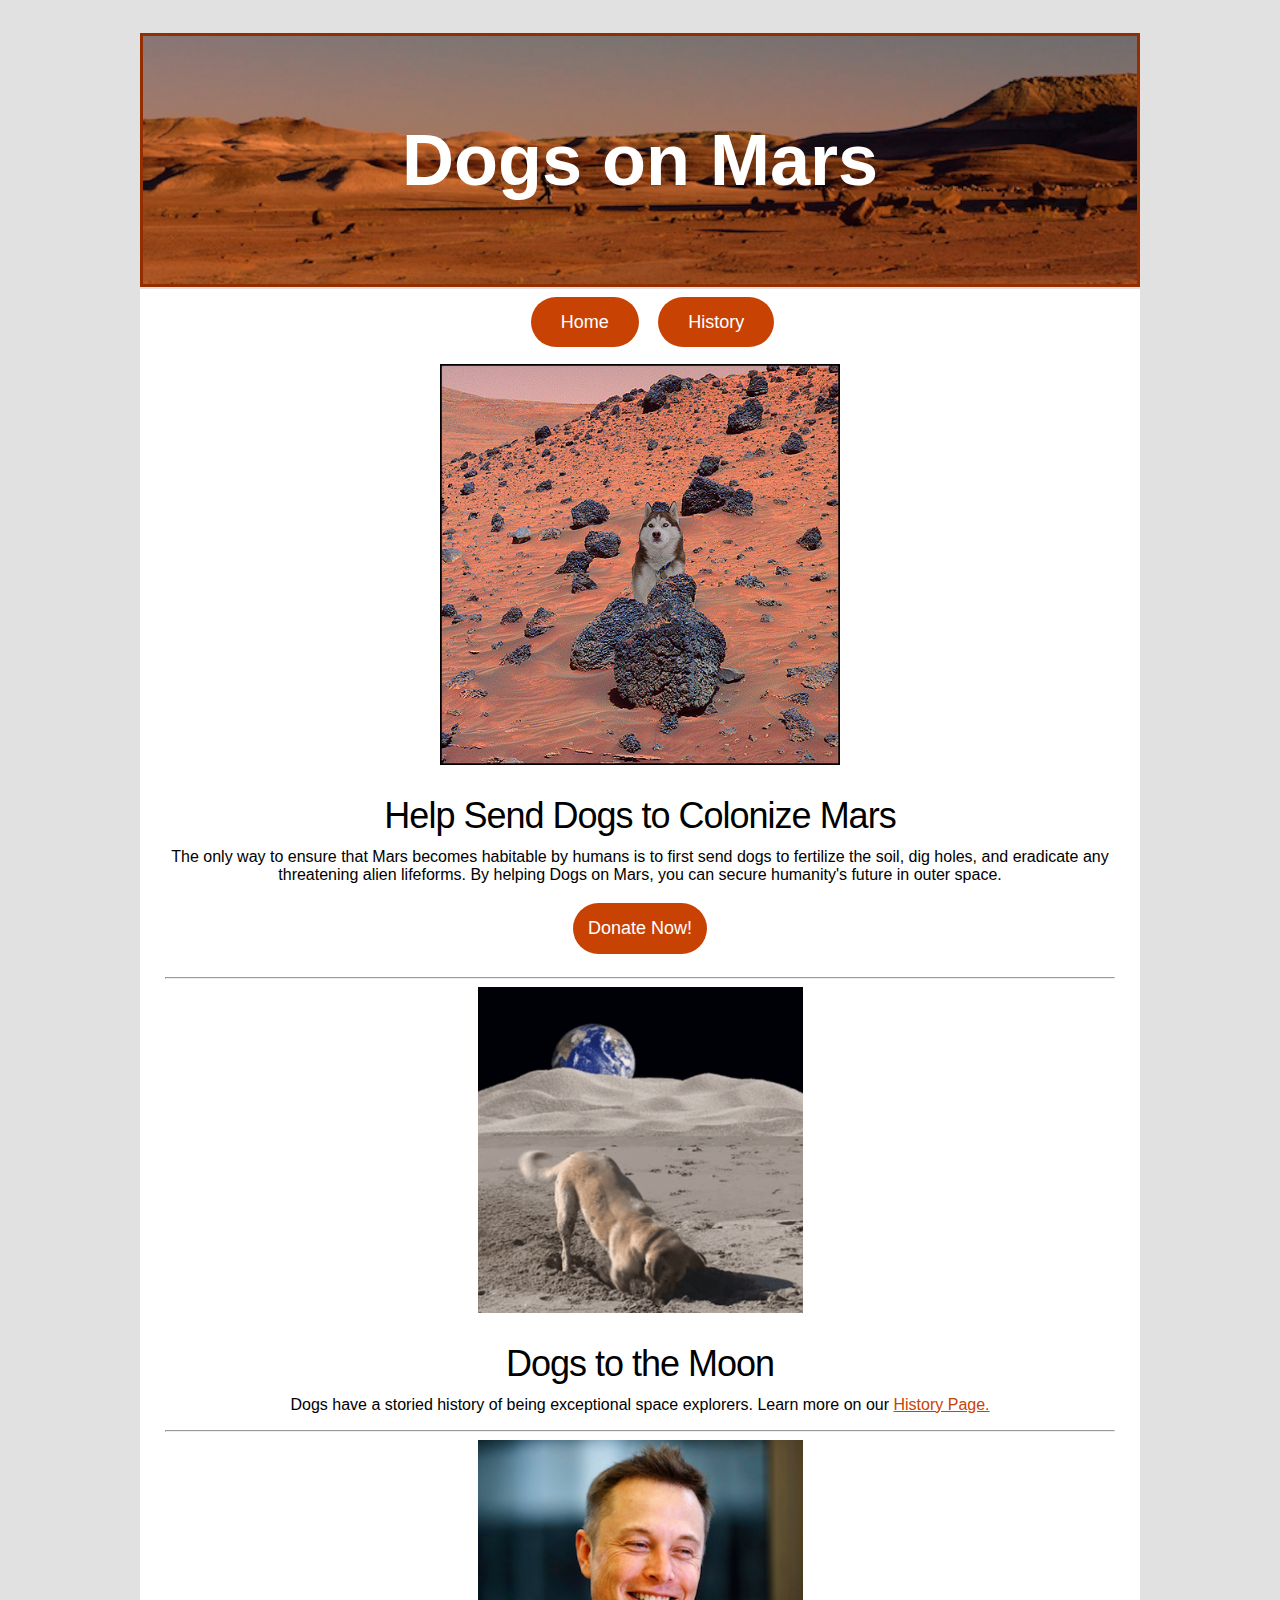
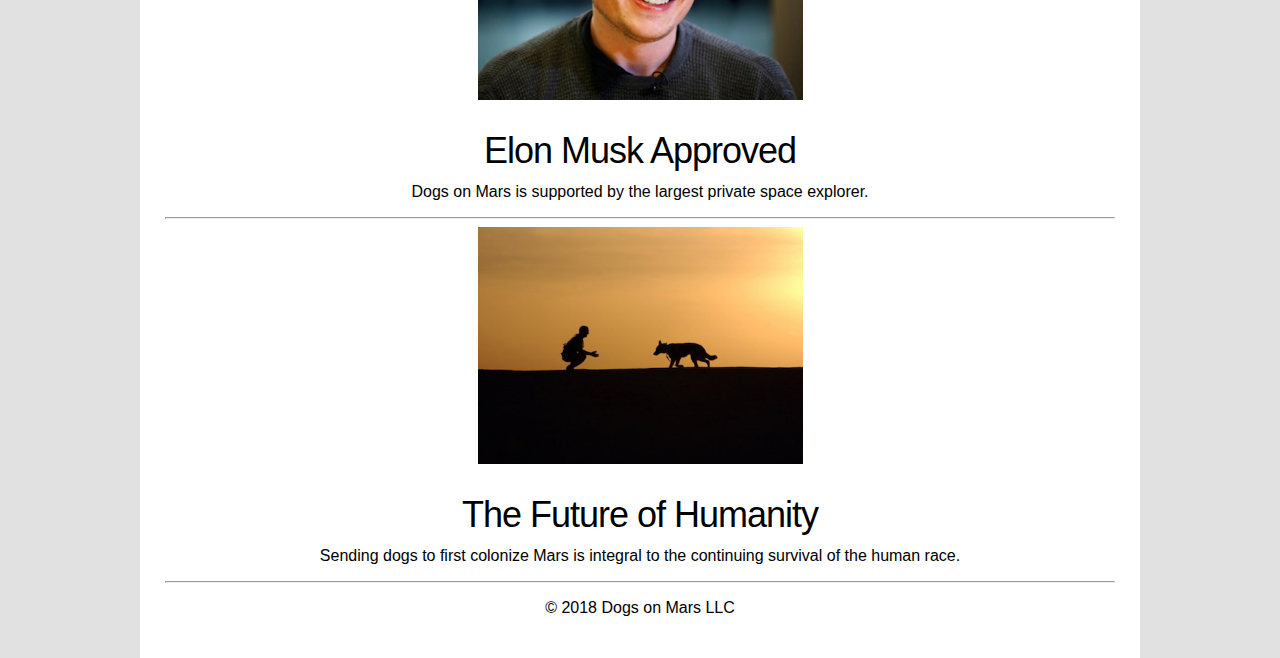
<file: index.html>
<html>
    <head>
        <title>Dogs on Mars</title>
        <link href="index.css" type="text/css" rel="stylesheet">
    </head>
    <body>
        <header>
            <h1>Dogs on Mars</h1>
        </header>
        <nav>
            <ul>
                <li><a href="index.html">Home</a></li>
                <li><a href="history.html">History</a></li>
            </ul>
        </nav>
        <div>
            <article>
                <img src="dogonmars.jpg" width="400px">
                <h2>Help Send Dogs to Colonize Mars</h2>
                <p>The only way to ensure that Mars becomes habitable by humans is to first send dogs to fertilize the soil, dig holes, and eradicate any threatening alien lifeforms. By helping Dogs on Mars, you can secure humanity's future in outer space.</p>
                <a href="donate.html" class="donate">Donate Now!</a>
            </article>
            <hr>
            <article>
                <img src="dogonmoon.png" class="smallimg">
                <h2>Dogs to the Moon</h2>
                <p>Dogs have a storied history of being exceptional space explorers. Learn more on our <a href="history.html">History Page.</a></p>
            </article>
            <hr>
            <article>
                <img src="elonmusk.png" class="smallimg">
                <h2>Elon Musk Approved</h2>
                <p>Dogs on Mars is supported by the largest private space explorer.</p>
            </article>
            <hr>
            <article>
                <img src="sunset.png" class="smallimg">
                <h2>The Future of Humanity</h2>
                <p>Sending dogs to first colonize Mars is integral to the continuing survival of the human race.</p>
            </article>
            <hr>
            <center><p>© 2018 Dogs on Mars LLC</p></center>
        </div>
    </body>
</html>
</file>
<file: index.css>
html {
    background-color: #e1e1e1;
}
body {
    font-family: 'Helvetica', sans-serif;
    width: 1000px;
    margin-right: auto;
    margin-left: auto;
    padding: 25px;
    height: 100%;
    text-align: center;
}
div {
    background-color: white; 
    padding: 25px;
    height: auto;
    margin-top:-75px;
    padding-top: 75px;
}
header {
    background-image: url(marsheader.png);
    background-size: cover;
    padding: 35px;
    display: block;
    border: 3px solid #932e00;
    margin-bottom: 25px;
    font-size: 36px;
    font-weight: lighter;
    color: white;
    text-align: center;
}
nav {
    text-align: center;
    display: inline;
}
nav ul {
    padding-bottom: 15px;
    list-style-type: none;
}
nav li {
    display: inline;
}
nav li a {
    padding: 15 30 15 30;
    vertical-align: middle;
    color: white;
    font-size: 18px;
    font-weight: lighter;
    text-decoration-line: none;
    background-color: #C84204;
    border-radius: 25px;
    margin-right: 15px;
}
nav li a:hover {
    background-color: #932e00;
}
h2 {
    font-weight: lighter;
    font-size: 36px;
    margin-bottom: -5px; 
    letter-spacing: -1px;     
}
a {
    color: C84204;
}
a.donate {
    display: inline-block;
    padding: 15px;
    color: white;
    font-size: 18px;
    font-weight: lighter;
    text-decoration-line: none;
    background-color: #C84204;
    border-radius: 30px;
    margin: 3 0 15 0;
}
a.donate:hover {
    background-color: #932e00;
}
img.smallimg {
    display: block;
    width: 325px;
    margin-right: auto;
    margin-left: auto;
}
</file>
